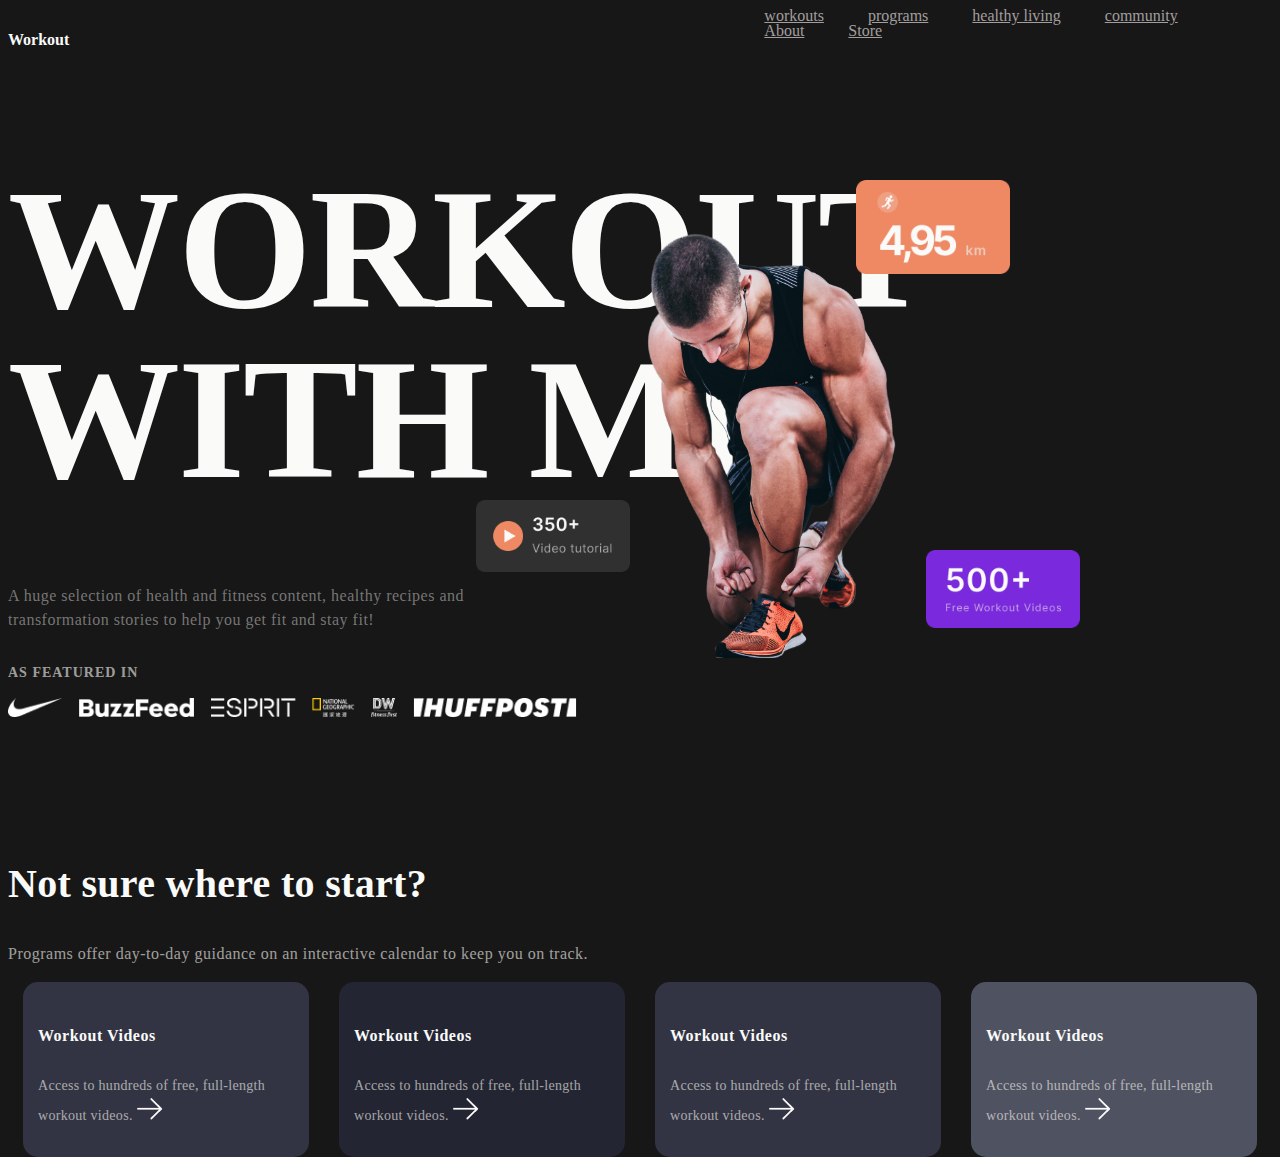
<file: index.html>
<!DOCTYPE html>
<html lang="en">
<head>
    <meta charset="UTF-8">
    <meta http-equiv="X-UA-Compatible" content="IE=edge">
    <meta name="viewport" content="width=device-width, initial-scale=1.0">
    <link rel="stylesheet" href="style.css">
    <link rel="stylesheet" href="style.scss">
    <link rel="preconnect" href="//fdn.fontcdn.ir"><link rel="preconnect" href="//v1.fontapi.ir"><link href="https://v1.fontapi.ir/css/SFProDisplay:800?n=SF%20Pro%20Display&d=auto" rel="stylesheet">
    <title>Document</title>
</head>
<body>
    <header class="header">
        <div class="header__logo">Workout</div>
        <nav class="header__nav">
            <a href="" class="header-nav__link">workouts</a>
            <a href="" class="header-nav__link">programs</a>
            <a href="" class="header-nav__link">healthy living</a>
            <a href="" class="header-nav__link">community</a>
            <a href="" class="header-nav__link">About</a>
            <a href="" class="header-nav__link">Store</a></nav>
        
    </header>
    <main class="main">
        <h1 class="main__title">
            workout with me
        </h1>
        <p class="main__info">
            A huge selection of health and fitness content, healthy recipes and transformation stories to help you get fit and stay fit!
        </p>

        <img src="./png-men/men.png" alt="man" width="20%" class="main__img-man">
        <img src="./png-men/Group 77.png"  width="12%" class="main__img-km">
        <img src="./png-men/Group 24.png"  width="12%" class="main__img-tutorial">
        <img src="./png-men/Group 76.png" width="12%" alt="" class="main__img-freevideo">
        
        <p class="main__fotter-p">AS FEATURED IN</p>
        
        <img src="/png-men/allavtor.png" alt="all" class="main__img" width="45%">
    <br>
    <br>
    <br>
    <br>
    <br>
    <br>


                <!-- Screen 2 -->
        <div class="main__screen-2">
            <h2 class="main__screen-2-h2">Not sure where to start?</h2>
            <p class="main__screen-2-p">Programs offer day-to-day guidance on an interactive calendar to keep you on track.</p>
        </div>

<div class="main__cards">
    <div class="main__card-1">
        <h5 class="main__card-1-h5">Workout Videos</h5>
        <p class="main__card-1-p">Access to hundreds of free, full-length workout videos. <img src="./png-men/tuk.png" alt=""  class="main__card-1-strelka"></p>
        
    </div>   
    <br>
    <br>
    <br> 
    <div class="main__card-2">
        <h5 class="main__card-2-h5">Workout Videos</h5>
        <p class="main__card-2-p">Access to hundreds of free, full-length workout videos. <img src="./png-men/tuk.png" alt=""  class="main__card-2-strelka"></p>
        
    </div> 
    <br>
    <br>
    <br>   
    <div class="main__card-3">
        <h5 class="main__card-3-h5">Workout Videos</h5>
        <p class="main__card-3-p">Access to hundreds of free, full-length workout videos. <img src="./png-men/tuk.png" alt=""  class="main__card-3-strelka"></p>
        
    </div>
    <br>
    <br>
    <br>
    <div class="main__card-4">
        <h5 class="main__card-4-h5">Workout Videos</h5>
        <p class="main__card-4-p">Access to hundreds of free, full-length workout videos. <img src="./png-men/tuk.png" alt=""  class="main__card-4-strelka"></p>
        
    </div>

    
</div>














    </main>
    
    
    

    

    <style>
        @import url('https://v1.fontapi.ir/css/SFProDisplay:800?n=SF%20Pro%20Display&d=auto');
    </style>

</body>
</html>
</file>
<file: style.css>
@charset "UTF-8";
body {
  background: #171717;
}

.header {
  background-color: #171717;
  display: flex;
  justify-content: flex-end;
  max-width: 1350px;
  margin: 0 auto;
}
.header__logo {
  margin-right: 670px;
  margin-top: 22px;
  font-family: "Inter";
  font-style: normal;
  font-weight: 700;
  font-size: 16px;
  line-height: 19px;
  /* Text 1 */
  color: #FAFAF9;
  transition: 0.7s;
}
.header__logo:hover {
  font-size: 32px;
}
.header__nav {
  font-family: "Inter";
  font-style: normal;
  font-weight: 400;
  line-height: 15px;
}
.header-nav__link {
  font-size: 16px;
  color: #a29e9e;
  margin-left: 25px;
  margin-right: 15px;
  margin-top: 22px;
}

.main {
  display: flex;
  flex-direction: column;
  height: 800px;
  max-width: 1350px;
  margin: 0 auto;
  justify-content: space-between;
  /*CARD 2*/ /*CARD 2*/ /*CARD 2*/ /*CARD 2*/ /*CARD 2*/
  /*CARD 3*/ /*CARD 3*/ /*CARD 3*/ /*CARD 3*/ /*CARD 3*/
  /*CARD 4*/ /*CARD 4*/ /*CARD 4*/ /*CARD 4*/ /*CARD 4*/
}
.main__title {
  font-family: "SF Pro Display";
  font-style: normal;
  font-weight: 800;
  font-size: 172px;
  line-height: 170px;
  /* or 99% */
  letter-spacing: -2px;
  text-transform: uppercase;
  /* Text 1 */
  color: #FAFAF9;
}
.main__info {
  /* body-text */
  font-family: "Inter";
  margin-top: -35px;
  font-style: normal;
  width: 470px;
  font-weight: 400;
  font-size: 16px;
  line-height: 24px;
  /* or 150% */
  letter-spacing: 0.5px;
  /* Text 2 */
  color: rgba(172, 172, 170, 0.65);
}
.main__button {
  background: #E6533C;
  border-radius: 15px;
  max-width: 150px;
  text-align: center;
  padding: 14px 15px;
  color: #FFFFFF;
  font-family: "Poppins";
  font-style: normal;
  font-weight: 600;
  font-size: 18px;
  line-height: 22px;
  transition: 0.7s;
  margin-left: 15px;
  cursor: pointer;
  /* identical to box height, or 122% */
  letter-spacing: 1px;
}
.main__button:hover {
  color: #9e1e0b;
  background-color: #560d02;
  transform: scale(1.2);
}
.main__fotter-p {
  font-family: "Inter";
  font-style: normal;
  font-weight: 600;
  font-size: 14px;
  line-height: 22px;
  /* identical to box height, or 157% */
  letter-spacing: 1px;
  /* Text 2 */
  color: rgba(239, 237, 232, 0.65);
}
.main__input {
  cursor: pointer;
  display: none;
}
.main__screen-2-h2 {
  font-family: "Inter";
  font-style: normal;
  font-weight: 600;
  font-size: 40px;
  line-height: 50px;
  /* identical to box height, or 125% */
  letter-spacing: 0.3px;
  /* Text 1 */
  color: #FAFAF9;
}
.main__screen-2-p {
  font-family: "Inter";
  font-style: normal;
  font-weight: 400;
  font-size: 16px;
  line-height: 24px;
  /* identical to box height, or 150% */
  letter-spacing: 0.5px;
  /* Text 2 */
  color: rgba(239, 237, 232, 0.65);
}
.main__cards {
  display: inline-flex;
}
.main__card-1 {
  cursor: pointer;
  border-radius: 15px;
  background: #323443;
  max-width: 400px;
  padding: 15px 15px;
  margin: 0px 15px;
}
.main__card-1-h5 {
  font-family: "Inter";
  font-style: normal;
  font-weight: 600;
  font-size: 16px;
  line-height: 24px;
  /* identical to box height, or 150% */
  letter-spacing: 0.5px;
  /* Text 1 */
  color: #FAFAF9;
}
.main__card-1-p {
  font-family: "Inter";
  font-style: normal;
  font-weight: 400;
  font-size: 14px;
  line-height: 24px;
  /* or 171% */
  letter-spacing: 0.3px;
  /* Text 2 */
  color: rgba(239, 237, 232, 0.65);
}
.main__card-2 {
  cursor: pointer;
  border-radius: 15px;
  background: #232532;
  max-width: 400px;
  padding: 15px 15px;
  margin: 0px 15px;
}
.main__card-2-h5 {
  font-family: "Inter";
  font-style: normal;
  font-weight: 600;
  font-size: 16px;
  line-height: 24px;
  /* identical to box height, or 150% */
  letter-spacing: 0.5px;
  /* Text 1 */
  color: #FAFAF9;
}
.main__card-2-p {
  font-family: "Inter";
  font-style: normal;
  font-weight: 400;
  font-size: 14px;
  line-height: 24px;
  /* or 171% */
  letter-spacing: 0.3px;
  /* Text 2 */
  color: rgba(239, 237, 232, 0.65);
}
.main__card-3 {
  margin: 0px 15px;
  cursor: pointer;
  border-radius: 15px;
  background: #323443;
  max-width: 400px;
  padding: 15px 15px;
}
.main__card-3-h5 {
  font-family: "Inter";
  font-style: normal;
  font-weight: 600;
  font-size: 16px;
  line-height: 24px;
  /* identical to box height, or 150% */
  letter-spacing: 0.5px;
  /* Text 1 */
  color: #FAFAF9;
}
.main__card-3-p {
  font-family: "Inter";
  font-style: normal;
  font-weight: 400;
  font-size: 14px;
  line-height: 24px;
  /* or 171% */
  letter-spacing: 0.3px;
  /* Text 2 */
  color: rgba(239, 237, 232, 0.65);
}
.main__card-4 {
  margin: 0px 15px;
  cursor: pointer;
  border-radius: 15px;
  background: #4F5261;
  max-width: 400px;
  padding: 15px 15px;
}
.main__card-4-h5 {
  font-family: "Inter";
  font-style: normal;
  font-weight: 600;
  font-size: 16px;
  line-height: 24px;
  /* identical to box height, or 150% */
  letter-spacing: 0.5px;
  /* Text 1 */
  color: #FAFAF9;
}
.main__card-4-p {
  font-family: "Inter";
  font-style: normal;
  font-weight: 400;
  font-size: 14px;
  line-height: 24px;
  /* or 171% */
  letter-spacing: 0.3px;
  /* Text 2 */
  color: rgba(239, 237, 232, 0.65);
}

.main__input[type=checkbox]:checked ~ .main__modal_video {
  opacity: 1;
}

.main__input[type=checkbox]:checked ~ .main__Video {
  opacity: 1;
  animation: step-start;
}

.main__modal_video {
  opacity: 0;
  transition: 0.6s;
  align-items: start;
  text-align: start;
  bottom: 0;
  width: 850px;
  height: 250px;
}

.main__Video {
  display: flex;
  border-radius: 15px;
  transform: translateX(350px);
  animation: videows 12s cubic-bezier(0.075, 0.82, 0.165, 1);
  position: absolute;
  z-index: 120;
}

@keyframes videows {
  0% {
    transform: translateX(-700px);
  }
  100% {
    transform: translateX(350px);
  }
}
.main__img-man {
  position: absolute;
  top: 230px;
  right: 380px;
  display: block;
}

.main__img-km {
  position: absolute;
  top: 180px;
  right: 270px;
  display: block;
}

.main__img-tutorial {
  position: absolute;
  top: 500px;
  right: 650px;
  display: block;
}

.main__img-freevideo {
  position: absolute;
  top: 550px;
  right: 200px;
  display: block;
}

/* Стилі для великих екранів (дисплей максимум 1199рх) */
@media (max-width: 1199px) {
  body {
    background: #2e2e0a;
  }
  .main__img-man {
    display: none;
  }
  .main__img-freevideo {
    display: none;
  }
  .main__img-km {
    display: none;
  }
  .main__img-tutorial {
    display: none;
  }
}
/* Стилі для середніх екранів (дисплей максимум 991рх) */
@media (max-width: 991px) {
  .header__nav {
    display: none;
  }
  .main__cards {
    display: block;
    flex-direction: column;
  }
  h1 {
    max-width: 10px;
    height: 100%;
  }
}
/* Стилі для малих екранів (дисплей максимум 767рх) */
/* Стилі для дуже малих екранів (дисплей максимум 575рх)*//*# sourceMappingURL=style.css.map */
</file>
